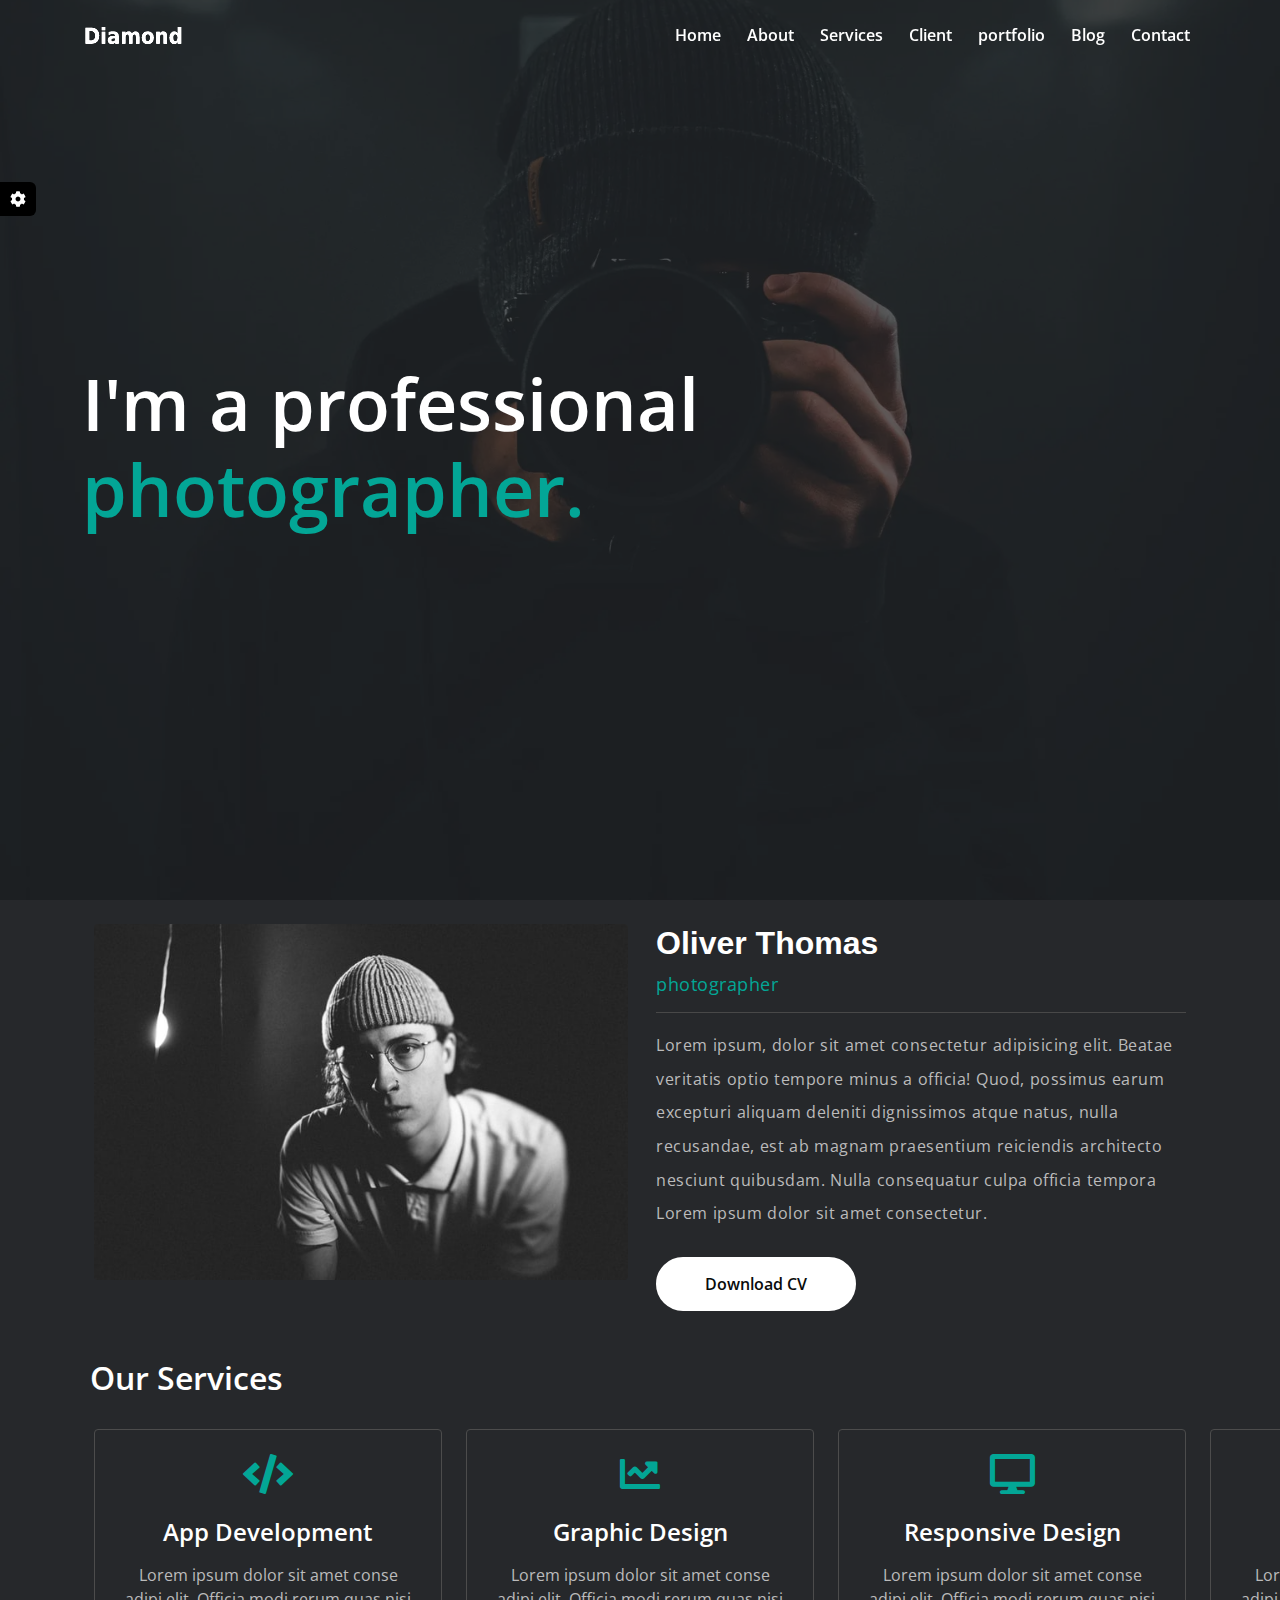
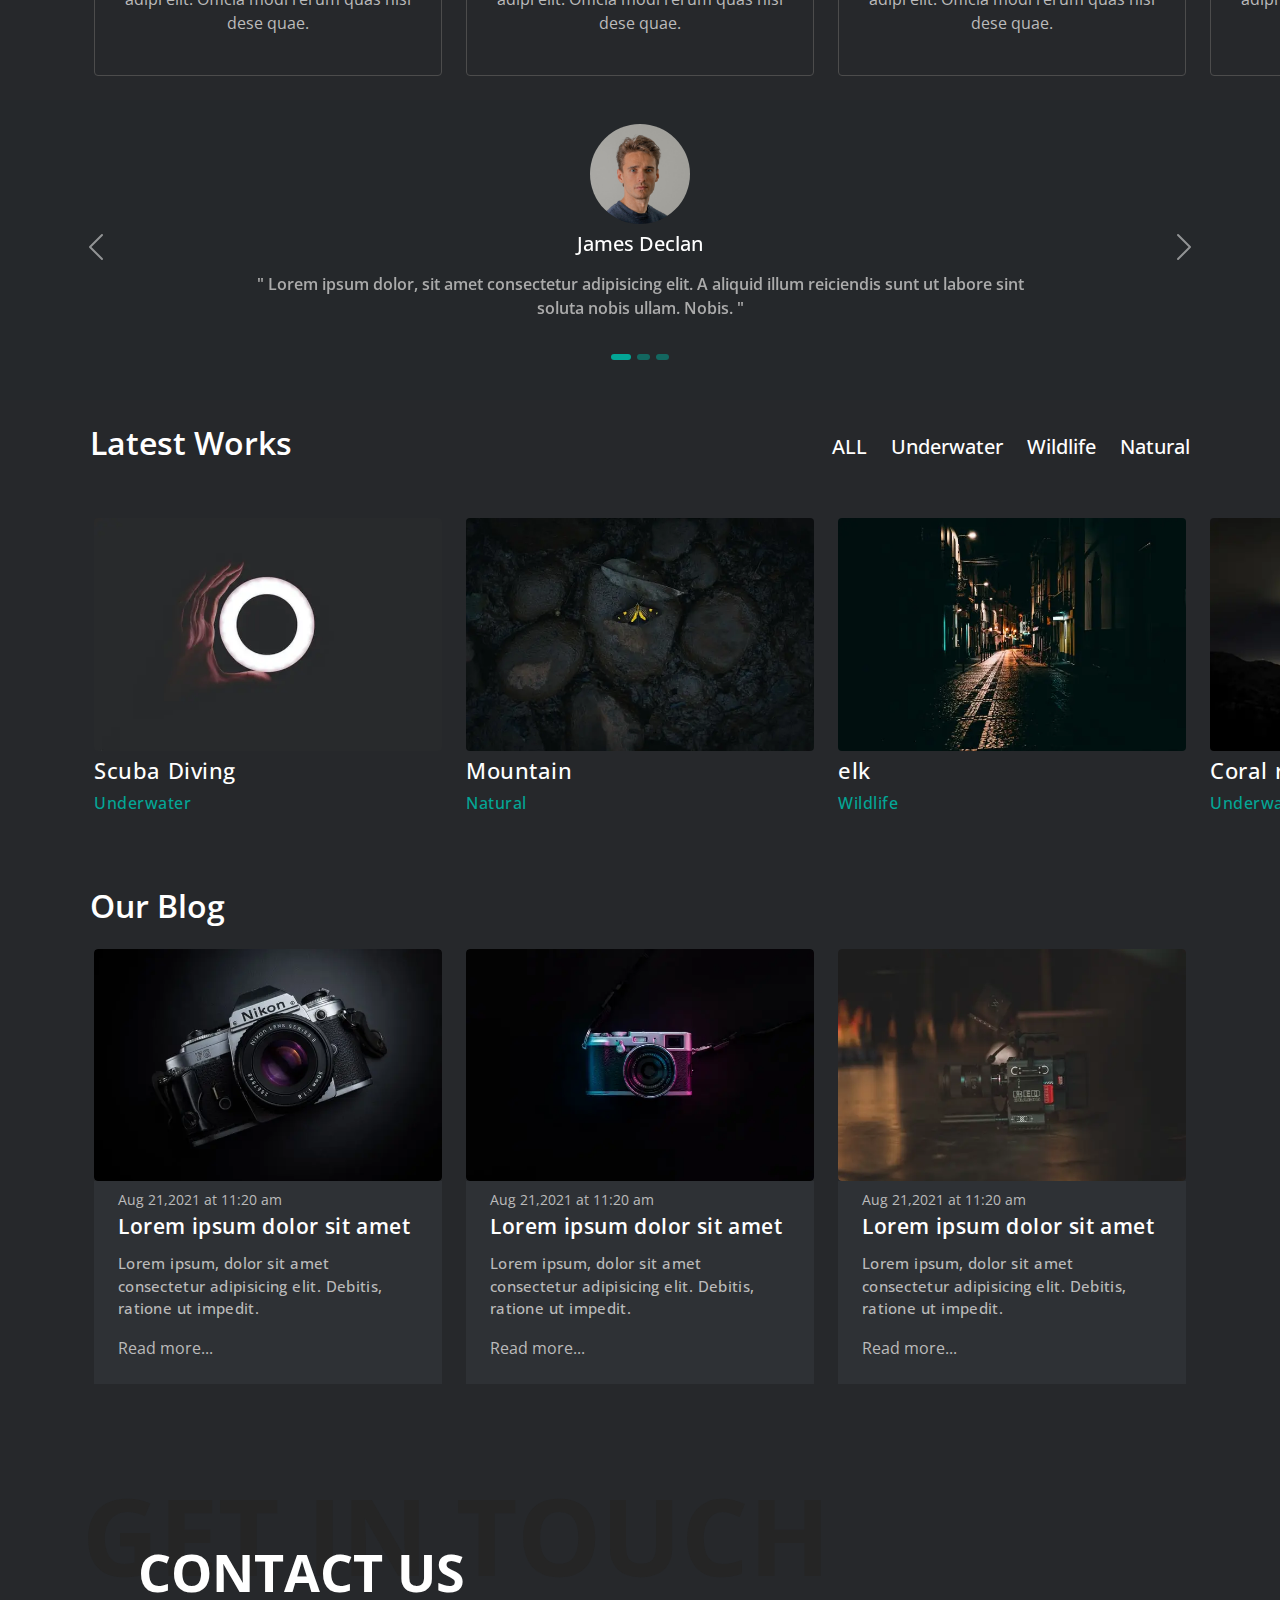
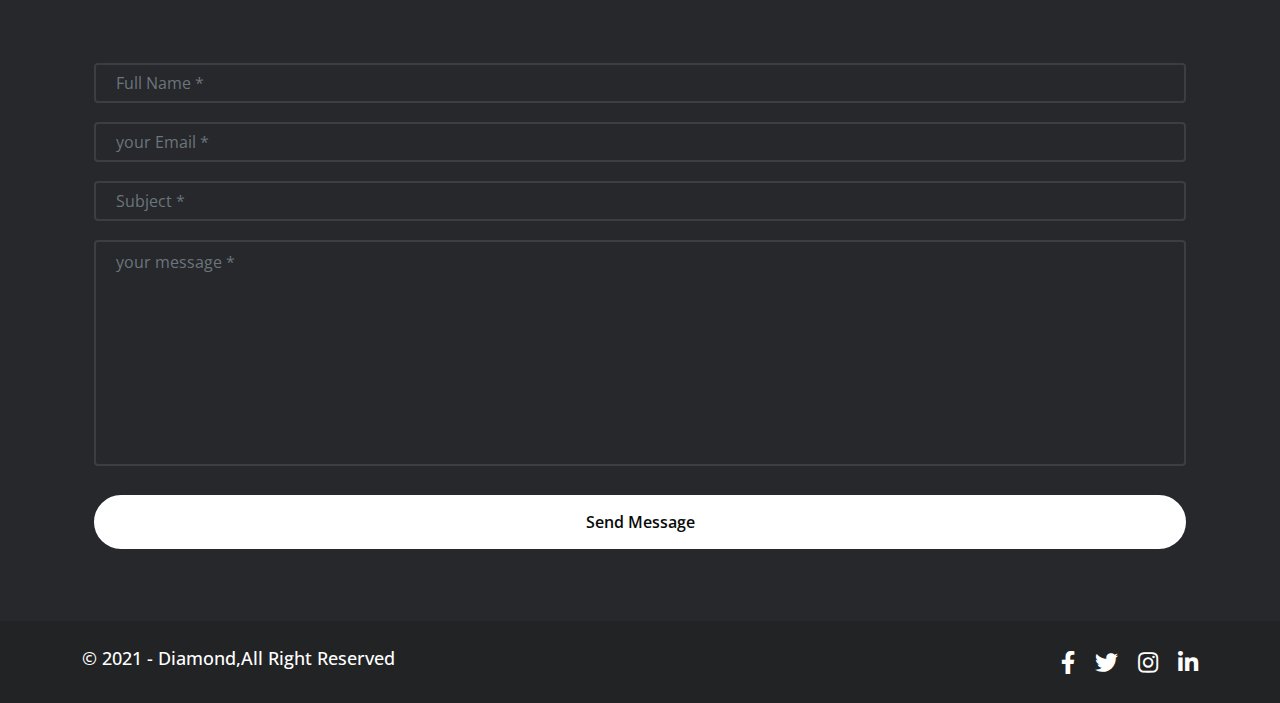
<file: index.html>
<!DOCTYPE html>
<html lang="en">
  <head>
    <meta charset="UTF-8" />
    <meta http-equiv="X-UA-Compatible" content="IE=edge" />
    <meta name="viewport" content="width=device-width, initial-scale=1.0" />
    <link rel="stylesheet" href="css/bootstrap.min.css"">
    <link rel="stylesheet" href="css/style.css" />
    <link rel="stylesheet" href="css/all.min.css" />
    <link rel="shortcut icon" href="image/shortcut icon.webp" />
    <link rel="preconnect" href="https://fonts.googleapis.com" />
    <link rel="preconnect" href="https://fonts.gstatic.com" crossorigin />
    <link
      href="https://fonts.googleapis.com/css2?family=Open+Sans:wght@300;400;600;800&display=swap"
      rel="stylesheet"
    />
    <title>Diamond</title>
    <script src="js/html5shiv.min.js"></script>
    <script src="js/respond.js"></script>
  </head>
  <body style="--secondary: #03a696">
    <nav class="navbar navbar-expand-lg main-header">
      <div class="container">
        <a class="navbar-brand" href="index.html">
          <img src="image/logo.webp" alt="" />
        </a>
        <button
          class="navbar-toggler"
          type="button"
          data-bs-toggle="collapse"
          data-bs-target="#navbar"
          aria-controls="navbarSupportedContent"
          aria-expanded="false"
          aria-label="Toggle navigation"
        >
          <div class="toggle-bars">
            <span></span>
            <span></span>
            <span></span>
          </div>
        </button>
        <div class="collapse navbar-collapse" id="navbar">
          <ul class="navbar-nav ms-auto mb-2 mb-lg-0">
            <li class="nav-item">
              <a data-link="Home" class="nav-link Home">Home</a>
            </li>
            <li class="nav-item">
              <a data-link="About" class="nav-link About">About</a>
            </li>
            <li class="nav-item">
              <a data-link="services" class="nav-link services">Services</a>
            </li>
            <li class="nav-item">
              <a data-link="client" class="nav-link client">Client</a>
            </li>
            <li class="nav-item">
              <a data-link="portfolio" class="nav-link portfolio">portfolio</a>
            </li>
            <li class="nav-item">
              <a data-link="Blog" class="nav-link Blog">Blog</a>
            </li>
            <li class="nav-item">
              <a data-link="Cont" class="nav-link Cont">Contact</a>
            </li>
          </ul>
        </div>
      </div>
    </nav>
    <div class="properties">
      <button id="properties-btn">
        <i class="fas fa-cog rounded-anim"></i>
      </button>
      <ul class="color-setting list-unstyled">
        <h3 class="color-setting-heading">Select your color</h3>
        <li data-color="#03a696"></li>
        <li data-color="crimson"></li>
        <li data-color="blueviolet"></li>
        <li data-color="brown"></li>
        <li data-color="cadetblue"></li>
        <li data-color="darkorange"></li>
      </ul>
    </div>
    <section id="Home" class="landing vh-100">
      <!-- Landing section -->
      <div class="overlay"></div>
      <div class="container">
        <div class="landing-content top-50">
          <h1 class="landing-text">
            <!--the text in the landing section-->
            I'm a professional <span class="highlight">photographer.</span>
          </h1>
        </div>
      </div>
    </section>
    <section id="About" class="py-4">
      <!-- About section -->
      <div class="container">
        <div class="About-content row">
          <!-- About Container -->
          <div class="About-img-container col-12 col-lg-6">
            <!-- About image container -->
            <img
              class="About-img w-100 rounded"
              src="image/About.jpg"
              alt=""
            /><!--the image in the About section-->
          </div>
          <div class="About-text col-12 col-lg-6 ps-lg-3">
            <!-- the Details in the About Section -->
            <div class="About-heading pb-2">
              <h2 class="About-heading-name fw-bolder mb-1 fs-2">
                Oliver Thomas
              </h2>
              <!--the name of authar-->
              <span class="About-heading-skills highlight fw-normal"
                >photographer</span
              ><!--the skills of authar-->
            </div>
            <p class="About-details mt-3">
              Lorem ipsum, dolor sit amet consectetur adipisicing elit. Beatae
              veritatis optio tempore minus a officia! Quod, possimus earum
              excepturi aliquam deleniti dignissimos atque natus, nulla
              recusandae, est ab magnam praesentium reiciendis architecto
              nesciunt quibusdam. Nulla consequatur culpa officia tempora Lorem
              ipsum dolor sit amet consectetur.
            </p>
            <a class="btn-style-1" href="#"> Download CV</a>
          </div>
        </div>
      </div>
    </section>
    <section id="services" class="py-4">
      <div class="container">
        <h2 class="services-heading ps-2">Our Services</h2>
        <div class="row">
          <div class="col-lg-4 col-md-6">
            <div class="sevices-item rounded text-center p-4 mt-4">
              <i class="fas fa-code service-icon highlight mb-4"></i>
              <h4 class="sevices-item-title mb-3 fs-4">App Development</h4>
              <p class="sevices-item-desc fs-6">
                Lorem ipsum dolor sit amet conse adipi elit. Officia modi rerum
                quas nisi dese quae.
              </p>
            </div>
          </div>
          <div class="col-lg-4 col-md-6">
            <div class="sevices-item rounded text-center p-4 mt-4">
              <i class="fas fa-chart-line service-icon highlight mb-4"></i>
              <h4 class="sevices-item-title mb-3 fs-4">Graphic Design</h4>
              <p class="sevices-item-desc fs-6">
                Lorem ipsum dolor sit amet conse adipi elit. Officia modi rerum
                quas nisi dese quae.
              </p>
            </div>
          </div>
          <div class="col-lg-4 col-md-6">
            <div class="sevices-item rounded text-center p-4 mt-4">
              <i class="fas fa-desktop service-icon highlight mb-4"></i>
              <h4 class="sevices-item-title mb-3 fs-4">Responsive Design</h4>
              <p class="sevices-item-desc fs-6">
                Lorem ipsum dolor sit amet conse adipi elit. Officia modi rerum
                quas nisi dese quae.
              </p>
            </div>
          </div>
          <div class="col-lg-4 col-md-6">
            <div class="sevices-item rounded text-center p-4 mt-4">
              <i class="fas fa-edit service-icon highlight mb-4"></i>
              <h4 class="sevices-item-title mb-3 fs-4">Easy to customize</h4>
              <p class="sevices-item-desc fs-6">
                Lorem ipsum dolor sit amet conse adipi elit. Officia modi rerum
                quas nisi dese quae.
              </p>
            </div>
          </div>
          <div class="col-lg-4 col-md-6">
            <div class="sevices-item rounded text-center p-4 mt-4">
              <i class="fas fa-wifi service-icon highlight mb-4"></i>
              <h4 class="sevices-item-title mb-3 fs-4">CEO Marketing</h4>
              <p class="sevices-item-desc fs-6">
                Lorem ipsum dolor sit amet conse adipi elit. Officia modi rerum
                quas nisi dese quae.
              </p>
            </div>
          </div>
          <div class="col-lg-4 col-md-6">
            <div class="sevices-item rounded text-center p-4 mt-4">
              <i class="fas fa-images service-icon highlight mb-4"></i>
              <h4 class="sevices-item-title mb-3 fs-4">Photography</h4>
              <p class="sevices-item-desc fs-6">
                Lorem ipsum dolor sit amet conse adipi elit. Officia modi rerum
                quas nisi dese quae.
              </p>
            </div>
          </div>
        </div>
      </div>
    </section>
    <section id="client" class="py-4 w-100">
      <div class="overlay"></div>
      <div class="container">
        <div id="client-slider" class="carousel slide" data-bs-ride="carousel">
          <div class="carousel-indicators">
            <button
              type="button"
              data-bs-target="#client-slider"
              data-bs-slide-to="0"
              class="active"
              aria-current="true"
              aria-label="Slide 1"
            ></button>
            <button
              type="button"
              data-bs-target="#client-slider"
              data-bs-slide-to="1"
              aria-label="Slide 2"
            ></button>
            <button
              type="button"
              data-bs-target="#client-slider"
              data-bs-slide-to="2"
              aria-label="Slide 3"
            ></button>
          </div>
          <div class="carousel-inner">
            <div class="carousel-item active">
              <div class="carousel-caption d-block mx-auto">
                <img src="image/client1.jpg" alt="James Declan" class="mb-2" />
                <h5 class="mb-3">James Declan</h5>
                <p>
                  " Lorem ipsum dolor, sit amet consectetur adipisicing elit. A
                  aliquid illum reiciendis sunt ut labore sint soluta nobis
                  ullam. Nobis. "
                </p>
              </div>
            </div>
            <div class="carousel-item">
              <div class="carousel-caption d-block mx-auto">
                <img src="image/client2.jpg" alt="Ayden Luca" class="mb-2" />
                <h5 class="mb-3">Ayden Luca</h5>
                <p>
                  " Lorem ipsum dolor, sit amet consectetur adipisicing elit. A
                  aliquid illum reiciendis sunt ut labore sint soluta nobis
                  ullam. Nobis. "
                </p>
              </div>
            </div>
            <div class="carousel-item">
              <div class="carousel-caption d-block mx-auto">
                <img src="image/client3.jpg" alt="Kevin Tyler" class="mb-2" />
                <h5 class="mb-3">Kevin Tyler</h5>
                <p>
                  " Lorem ipsum dolor, sit amet consectetur adipisicing elit. A
                  aliquid illum reiciendis sunt ut labore sint soluta nobis
                  ullam. Nobis. "
                </p>
              </div>
            </div>
          </div>
        </div>
      </div>
      <button
        class="carousel-control-prev d-none d-md-block"
        type="button"
        data-bs-target="#client-slider"
        data-bs-slide="prev"
      >
        <span class="carousel-control-prev-icon" aria-hidden="true"></span>
        <span class="visually-hidden">Previous</span>
      </button>
      <button
        class="carousel-control-next d-none d-md-block"
        type="button"
        data-bs-target="#client-slider"
        data-bs-slide="next"
      >
        <span class="carousel-control-next-icon" aria-hidden="true"></span>
        <span class="visually-hidden">Next</span>
      </button>
    </section>
    <section id="portfolio" class="Portfolio py-4">
      <!-- Portfolio Section -->
      <div class="container">
        <div class="filter d-flex justify-content-between align-items-center">
          <h2 class="portfolio-heading ps-2 fs-2">Latest Works</h2>
          <!-- Portfolio Heading -->
          <ul class="filter-container d-flex flex-wrap">
            <!-- Portfolio menu -->
            <li
              class="shuffle shiffle-active ms-2 fs-5 rounded-3 p-2"
              data-filter="all"
            >
              ALL
            </li>
            <li
              class="shuffle ms-2 fs-5 rounded-3 p-2"
              data-filter=".Underwater"
            >
              Underwater
            </li>
            <li class="shuffle ms-2 fs-5 rounded-3 p-2" data-filter=".Wildlife">
              Wildlife
            </li>
            <li class="shuffle ms-2 fs-5 rounded-3 p-2" data-filter=".Natural">
              Natural
            </li>
          </ul>
        </div>
        <div class="portfolio-items row pt-5">
          <!-- Portfolio items -->
          <div
            class="portfolio-item col-12 col-md-6 col-lg-4 mix Underwater"
            data-order="1"
          >
            <a
              href="Portfolio-single.html"
              class="Portfolio-img-container w-100 rounded d-inline-block"
            >
              <img
                src="image/portfolio1.webp"
                alt=""
                class="Portfolio-img w-100"
              />
              <!-- Portfolio item image -->
            </a>
            <h4 class="Portfolio-item-title">
              <a href="Portfolio-single.html">Scuba Diving</a>
            </h4>
            <!-- Portfolio item heading -->
            <a href="Portfolio-single.html" class="Categorie d-inline-block"
              ><span class="Categorie-name d-block">Underwater</span
              ><!-- Portfolio item Categori --><span
                class="View-project d-block"
                >View Project <i class="fas fa-arrow-right"></i
              ></span>
            </a>
          </div>
          <div
            class="portfolio-item col-12 col-md-6 col-lg-4 mix Natural"
            data-order="2"
          >
            <a
              href="Portfolio-single.html"
              class="Portfolio-img-container w-100 rounded d-inline-block"
            >
              <img
                src="image/portfolio2.webp"
                alt=""
                class="Portfolio-img w-100"
              />
            </a>
            <h4 class="Portfolio-item-title">
              <a href="Portfolio-single.html">Mountain</a>
            </h4>
            <a href="Portfolio-single.html" class="Categorie d-inline-block"
              ><span class="Categorie-name d-block">Natural</span
              ><span class="View-project d-block"
                >View Project <i class="fas fa-arrow-right"></i
              ></span>
            </a>
          </div>
          <div
            class="portfolio-item col-12 col-md-6 col-lg-4 mix Wildlife"
            data-order="3"
          >
            <a
              href="Portfolio-single.html"
              class="Portfolio-img-container w-100 rounded d-inline-block"
            >
              <img
                src="image/portfolio3.webp"
                alt=""
                class="Portfolio-img w-100"
              />
            </a>
            <h4 class="Portfolio-item-title">
              <a href="Portfolio-single.html">elk</a>
            </h4>
            <a href="Portfolio-single.html" class="Categorie d-inline-block"
              ><span class="Categorie-name d-block">Wildlife</span
              ><span class="View-project d-block"
                >View Project <i class="fas fa-arrow-right"></i
              ></span>
            </a>
          </div>
          <div
            class="portfolio-item col-12 col-md-6 col-lg-4 mix Underwater"
            data-order="4"
          >
            <a
              href="Portfolio-single.html"
              class="Portfolio-img-container w-100 rounded d-inline-block"
            >
              <img
                src="image/portfolio4.webp"
                alt=""
                class="Portfolio-img w-100"
              />
            </a>
            <h4 class="Portfolio-item-title">
              <a href="Portfolio-single.html">Coral reefs</a>
            </h4>
            <a href="Portfolio-single.html" class="Categorie d-inline-block"
              ><span class="Categorie-name d-block">Underwater</span
              ><span class="View-project d-block"
                >View Project <i class="fas fa-arrow-right"></i
              ></span>
            </a>
          </div>
          <div
            class="portfolio-item col-12 col-md-6 col-lg-4 mix Natural"
            data-order="5"
          >
            <a
              href="Portfolio-single.html"
              class="Portfolio-img-container w-100 rounded d-inline-block"
            >
              <img
                src="image/portfolio5.webp"
                alt=""
                class="Portfolio-img w-100"
              />
            </a>
            <h4 class="Portfolio-item-title">
              <a href="Portfolio-single.html">Sea</a>
            </h4>
            <a href="Portfolio-single.html" class="Categorie d-inline-block"
              ><span class="Categorie-name d-block">Natural</span
              ><span class="View-project d-block"
                >View Project <i class="fas fa-arrow-right"></i
              ></span>
            </a>
          </div>
          <div
            class="portfolio-item col-12 col-md-6 col-lg-4 mix Wildlife"
            data-order="6"
          >
            <a
              href="Portfolio-single.html"
              class="Portfolio-img-container w-100 rounded d-inline-block"
            >
              <img
                src="image/portfolio6.webp"
                alt=""
                class="Portfolio-img w-100"
              />
            </a>
            <h4 class="Portfolio-item-title">
              <a href="Portfolio-single.html">cub</a>
            </h4>
            <a href="Portfolio-single.html" class="Categorie d-inline-block"
              ><span class="Categorie-name d-block">Wildlife</span
              ><span class="View-project d-block"
                >View Project <i class="fas fa-arrow-right"></i
              ></span>
            </a>
          </div>
        </div>
      </div>
    </section>
    <section id="Blog" class="Blog-section py-4">
      <!-- Blog Section -->
      <div class="container">
        <h2 class="Blog-heading mt-0 mb-4 ps-2 fs-2">Our Blog</h2>
        <!-- Blog Heading -->
        <div class="Blog-items row">
          <!-- Blog items -->
          <div class="col-12 col-md-6 col-lg-4">
            <div class="Blog-item mb-5">
              <!-- Blog item -->
              <a
                href="Blog-Single.html"
                class="Blog-img-container rounded d-block overflow-hidden"
              >
                <img
                  src="image/Blog 1.webp"
                  alt=""
                  class="Blog-img rounded w-100"
                />
                <!-- Blog item image -->
              </a>
              <div class="Blog-item-bottom p-4 pt-2">
                <div class="blog-meta-data mt-0">
                  <time datetime="2021-08-21">Aug 21,2021</time> at
                  <time>11:20 am</time>
                </div>
                <h3 class="blog-title">
                  <!-- Blog item title -->
                  <a href="Blog-Single.html">Lorem ipsum dolor sit amet </a>
                </h3>
                <p class="blog-expert">
                  Lorem ipsum, dolor sit amet consectetur adipisicing elit.
                  Debitis, ratione ut impedit.
                </p>
                <a href="Blog-Single.html" class="read-more">Read more...</a>
              </div>
            </div>
          </div>
          <div class="col-12 col-md-6 col-lg-4">
            <div class="Blog-item mb-5">
              <!-- Blog item -->
              <a
                href="Blog-Single.html"
                class="Blog-img-container rounded d-block overflow-hidden"
              >
                <img
                  src="image/Blog 2.webp"
                  alt=""
                  class="Blog-img rounded w-100"
                />
                <!-- Blog item image -->
              </a>
              <div class="Blog-item-bottom p-4 pt-2">
                <div class="blog-meta-data mt-0">
                  <time datetime="2021-08-21">Aug 21,2021</time> at
                  <time>11:20 am</time>
                </div>
                <h3 class="blog-title">
                  <!-- Blog item title -->
                  <a href="Blog-Single.html">Lorem ipsum dolor sit amet </a>
                </h3>
                <p class="blog-expert">
                  Lorem ipsum, dolor sit amet consectetur adipisicing elit.
                  Debitis, ratione ut impedit.
                </p>
                <a href="Blog-Single.html" class="read-more">Read more...</a>
              </div>
            </div>
          </div>
          <div class="col-12 col-md-6 col-lg-4">
            <div class="Blog-item mb-5">
              <!-- Blog item -->
              <a
                href="Blog-Single.html"
                class="Blog-img-container rounded d-block overflow-hidden"
              >
                <img
                  src="image/Blog 3.webp"
                  alt=""
                  class="Blog-img rounded w-100"
                />
                <!-- Blog item image -->
              </a>
              <div class="Blog-item-bottom p-4 pt-2">
                <div class="blog-meta-data mt-0">
                  <time datetime="2021-08-21">Aug 21,2021</time> at
                  <time>11:20 am</time>
                </div>
                <h3 class="blog-title">
                  <!-- Blog item title -->
                  <a href="Blog-Single.html">Lorem ipsum dolor sit amet </a>
                </h3>
                <p class="blog-expert">
                  Lorem ipsum, dolor sit amet consectetur adipisicing elit.
                  Debitis, ratione ut impedit.
                </p>
                <a href="Blog-Single.html" class="read-more">Read more...</a>
              </div>
            </div>
          </div>
        </div>
      </div>
    </section>
    <section id="Cont" class="Contact pb-5">
      <!-- Contact Section -->
      <div class="container">
        <div class="Contact-heading">
          <!-- Contact heading -->
          GET IN TOUCH
          <span class="cu">CONTACT US</span>
        </div>
        <div class="Contact-container row mt-5">
          <!-- Contact Container -->
          <div class="Contact-form col-12 mb-4">
            <!-- Contact form -->
            <form action="#" id="form">
              <input
                class="form-control"
                type="text"
                name="name"
                placeholder="Full Name *"
                required
              />
              <input
                class="form-control"
                type="email"
                name="email"
                placeholder="your Email *"
                required
              />
              <input
                class="form-control"
                type="text"
                name="Subject"
                placeholder="Subject *"
                required
              />
              <textarea
                class="form-control pt-2"
                name="textarea"
                id=""
                cols="30"
                rows="10"
                placeholder="your message *"
                required
              ></textarea>
              <button type="submit" class="btn-style-1 w-100">
                Send Message
              </button>
            </form>
          </div>
        </div>
      </div>
    </section>
    <footer class="py-4">
      <div class="container">
        <div class="footer-Content d-flex flex-column text-center">
          <!-- Footer Container -->
          <span class="copyRight">
            &copy; 2021 - Diamond,All Right Reserved</span
          >
          <div class="social">
            <!-- Social Container -->
            <a class="social-icon d-inline-block ms-3" href="#">
              <i class="fab fa-facebook-f"></i>
              <!-- Facebook icon -->
            </a>
            <a href="#" class="social-icon d-inline-block ms-3">
              <i class="fab fa-twitter"></i>
              <!-- twitter icon -->
            </a>
            <a href="#" class="social-icon d-inline-block ms-3">
              <i class="fab fa-instagram"></i>
              <!-- instagram icon -->
            </a>
            <a href="#" class="social-icon d-inline-block ms-3">
              <i class="fab fa-linkedin-in"></i>
              <!-- linkedin icon -->
            </a>
          </div>
        </div>
      </div>
    </footer>
    <span class="up rounded"><i class="fas fa-angle-up"></i></span>
    <!-- btn to up -->
    <script src="js/bootstrap.min.js"></script>
    <script src="js/mixitup.min.js"></script>
    <script>
      // shuffle
      var mixer = mixitup(".portfolio-items");
      let shuffle = document.querySelectorAll(".filter-container li");

      let shf = shuffle.forEach(function (el) {
        el.onclick = function () {
          shuffle.forEach(function (el) {
            el.classList.remove("shiffle-active");
          });
          el.classList.add("shiffle-active");
        };
      });
    </script>
    <script src="js/main.js"></script>
  </body>
</html>
</file>
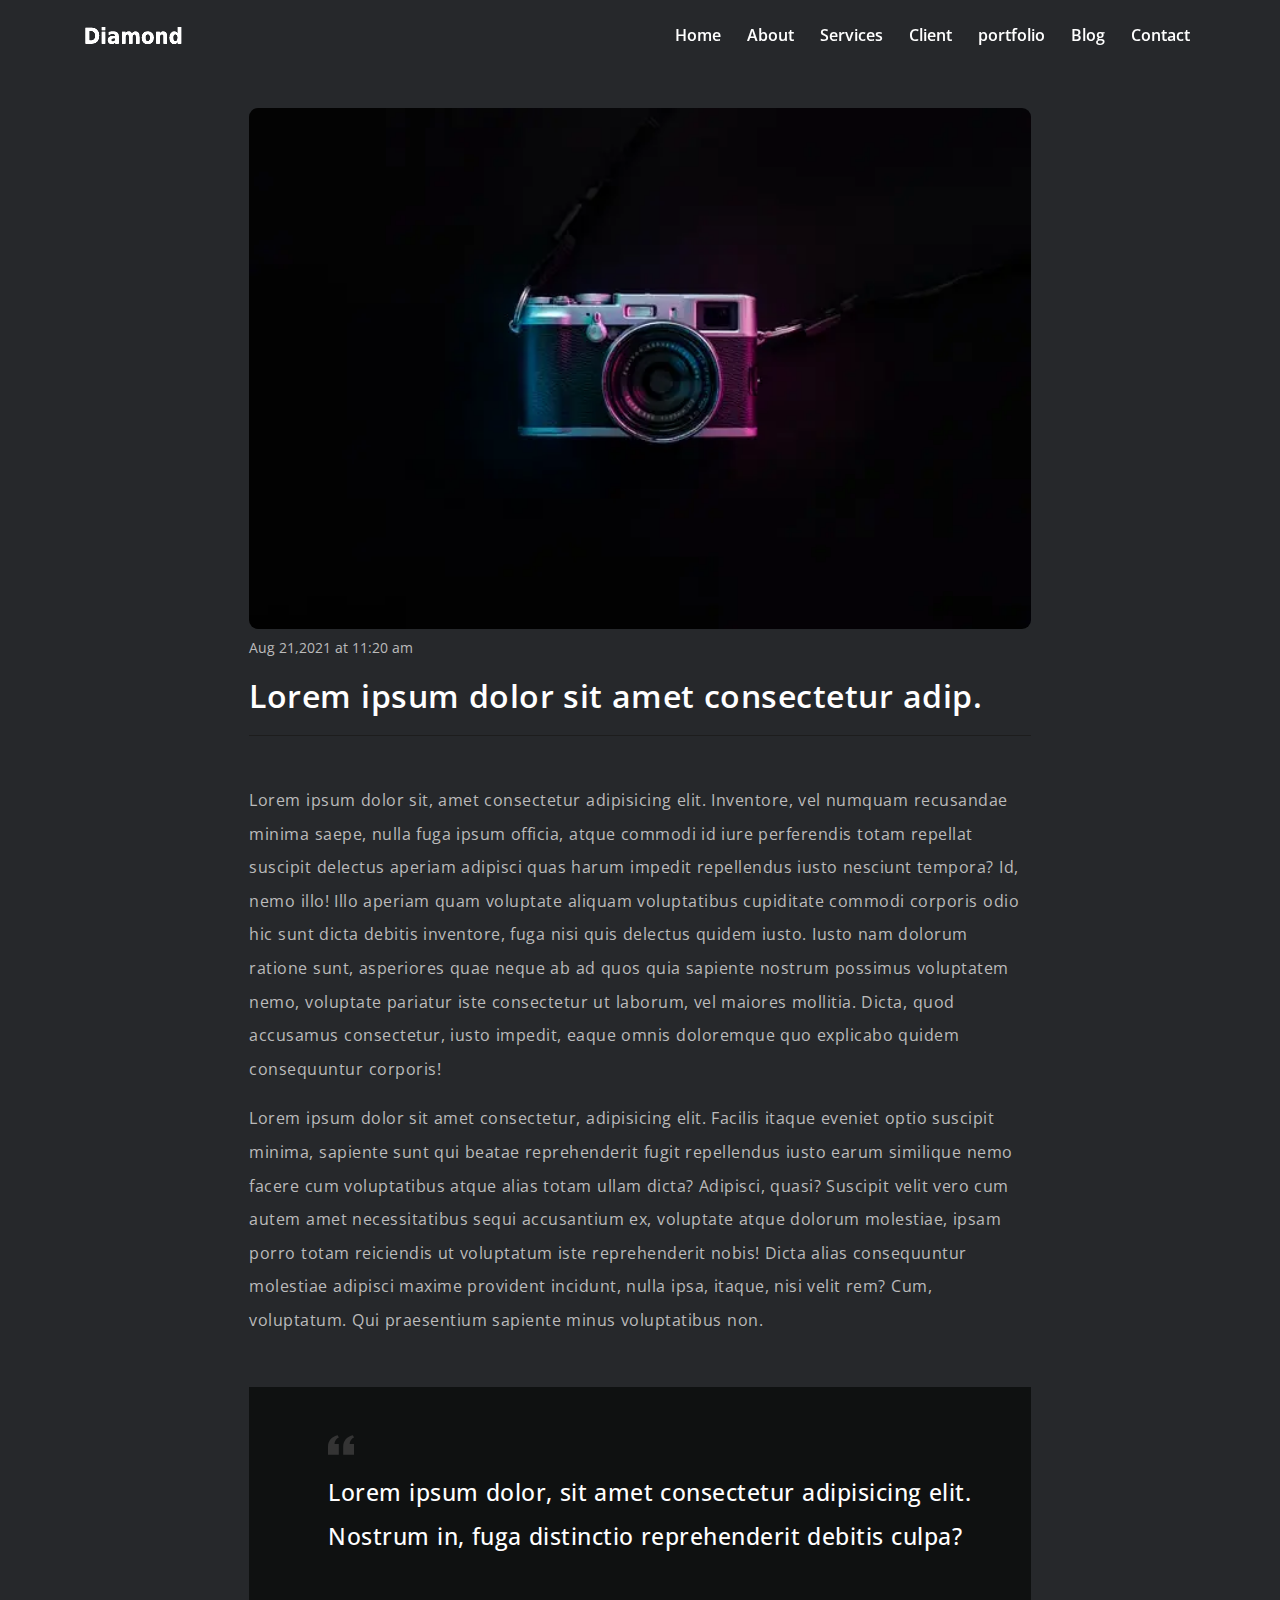
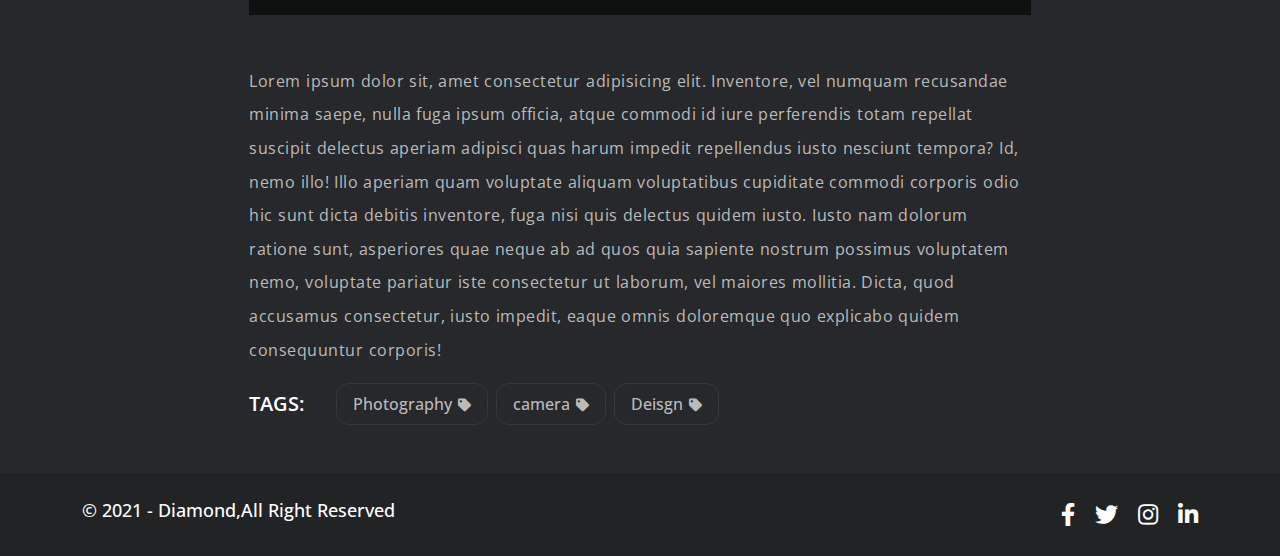
<file: Blog-Single.html>
<!DOCTYPE html>
<html lang="en">
<head>
    <meta charset="UTF-8">
    <meta http-equiv="X-UA-Compatible" content="IE=edge">
    <meta name="viewport" content="width=device-width, initial-scale=1.0">
    <link rel="stylesheet" href="css/bootstrap.min.css">
    <link rel="stylesheet" href="css/Blog-Single.css">
    <link rel="stylesheet" href="css/all.min.css">
    <link rel="shortcut icon" href="image/shortcut icon.webp">
    <link rel="preconnect" href="https://fonts.googleapis.com">
    <link rel="preconnect" href="https://fonts.gstatic.com" crossorigin>
    <link href="https://fonts.googleapis.com/css2?family=Open+Sans:wght@300;400;600;800&display=swap" rel="stylesheet">
    <title>Blog-Single</title>
    <script src="js/html5shiv.min.js"></script>
    <script src="js/respond.js"></script>

</head>
<body>
    <nav class="navbar navbar-expand-lg main-header">
        <div class="container">
            <a class="navbar-brand" href="index.html">
                <img src="image/logo.webp" alt="">
            </a>
            <button class="navbar-toggler" type="button" data-bs-toggle="collapse" data-bs-target="#navbar" aria-controls="navbarSupportedContent" aria-expanded="false" aria-label="Toggle navigation">
                <div class="toggle-bars">
                    <span></span>
                    <span></span>
                    <span></span>
                </div>
           </button>
            <div class="collapse navbar-collapse" id="navbar">
                <ul class="navbar-nav ms-auto mb-2 mb-lg-0">
                    <li class="nav-item">
                        <a href="index.html" class="nav-link" >Home</a>
                    </li>
                    <li class="nav-item">
                        <a href="index.html" class="nav-link">About</a>
                    </li>
                    <li class="nav-item">
                        <a href="index.html" class="nav-link ">Services</a>
                    </li>
                    <li class="nav-item">
                        <a href="index.html" class="nav-link ">Client</a>
                    </li>
                    <li class="nav-item">
                        <a href="index.html" class="nav-link">portfolio</a>
                    </li>
                    <li class="nav-item">
                        <a href="index.html" class="nav-link">Blog</a>
                    </li>
                    <li class="nav-item">
                        <a href="index.html" class="nav-link">Contact</a>
                    </li>
                  
                </ul>
 
            </div>
        </div>
    </nav>
    <section class="Blog-page py-5"><!-- Blog Section -->
        <div class="container">
            <div class="Blog-page-container mx-auto">
                <div class="Blog-page-img-container w-100"> <!-- Blog img container -->
                    <img src="image/Blog 2.webp" alt="" class="Blog-page-img w-100"> <!-- Blog img -->
                </div>
                <div class="blog-meta-data mt-2">
                    <time datetime="2021-08-21">Aug 21,2021</time> at <time>11:20 am</time>
                </div>
                <h1 class="Blog-page-heading mt-3 mb-4 pb-3 fs-2">Lorem ipsum dolor sit amet consectetur adip.</h1> <!-- Blog heading -->
                <div class="Blog-page-text mt-5 fs-6"> <!-- Blog Text -->
                    <p>Lorem ipsum dolor sit, amet consectetur adipisicing elit. Inventore, vel numquam recusandae minima saepe, nulla fuga ipsum officia, atque commodi id iure perferendis totam repellat suscipit delectus aperiam adipisci quas harum impedit repellendus iusto nesciunt tempora? Id, nemo illo! Illo aperiam quam voluptate aliquam voluptatibus cupiditate commodi corporis odio hic sunt dicta debitis inventore, fuga nisi quis delectus quidem iusto. Iusto nam dolorum ratione sunt, asperiores quae neque ab ad quos quia sapiente nostrum possimus voluptatem nemo, voluptate pariatur iste consectetur ut laborum, vel maiores mollitia. Dicta, quod accusamus consectetur, iusto impedit, eaque omnis doloremque quo explicabo quidem consequuntur corporis!</p>
                    <p>Lorem ipsum dolor sit amet consectetur, adipisicing elit. Facilis itaque eveniet optio suscipit minima, sapiente sunt qui beatae reprehenderit fugit repellendus iusto earum similique nemo facere cum voluptatibus atque alias totam ullam dicta? Adipisci, quasi? Suscipit velit vero cum autem amet necessitatibus sequi accusantium ex, voluptate atque dolorum molestiae, ipsam porro totam reiciendis ut voluptatum iste reprehenderit nobis! Dicta alias consequuntur molestiae adipisci maxime provident incidunt, nulla ipsa, itaque, nisi velit rem? Cum, voluptatum. Qui praesentium sapiente minus voluptatibus non.</p>
                    <blockquote><p>Lorem ipsum dolor, sit amet consectetur adipisicing elit. Nostrum in, fuga distinctio reprehenderit debitis culpa?</p></blockquote><!-- Blog quoto -->
                    <p>Lorem ipsum dolor sit, amet consectetur adipisicing elit. Inventore, vel numquam recusandae minima saepe, nulla fuga ipsum officia, atque commodi id iure perferendis totam repellat suscipit delectus aperiam adipisci quas harum impedit repellendus iusto nesciunt tempora? Id, nemo illo! Illo aperiam quam voluptate aliquam voluptatibus cupiditate commodi corporis odio hic sunt dicta debitis inventore, fuga nisi quis delectus quidem iusto. Iusto nam dolorum ratione sunt, asperiores quae neque ab ad quos quia sapiente nostrum possimus voluptatem nemo, voluptate pariatur iste consectetur ut laborum, vel maiores mollitia. Dicta, quod accusamus consectetur, iusto impedit, eaque omnis doloremque quo explicabo quidem consequuntur corporis!</p>
                </div>
                <div class="tags d-flex align-items-center">
                    <span class="tags-heading fs-5">TAGS: </span> 
                    <ul class="tags-list d-flex flex-wrap">
                        <li class="tag-item py-2 px-3 me-2">Photography <i class="fas fa-tag tag-icon"></i></li>
                        <li class="tag-item py-2 px-3 me-2">camera <i class="fas fa-tag tag-icon"></i></li>
                        <li class="tag-item py-2 px-3 me-2">Deisgn <i class="fas fa-tag tag-icon"></i></li>
                    </ul>
                </div>

               
            </div>

            
        </div>
    </section>
   
    <footer class="py-4" >
        <div class="container">
            <div class="footer-Content d-flex flex-column text-center"> <!-- Footer Container -->
                <span class="copyRight">  &copy; 2021 - Diamond,All Right Reserved</span>
                <div class="social"> <!-- Social Container -->
                    <a class="social-icon d-inline-block ms-3" href="#">
                        <i class="fab fa-facebook-f"></i> <!-- Facebook icon -->
                    </a>
                    <a href="#" class="social-icon d-inline-block ms-3">
                        <i class="fab fa-twitter"></i> <!-- twitter icon -->
                    </a>
                    <a href="#" class="social-icon d-inline-block ms-3">
                        <i class="fab fa-instagram"></i> <!-- instagram icon -->
                    </a>
                    <a href="#" class="social-icon d-inline-block ms-3">
                        <i class="fab fa-linkedin-in"></i> <!-- linkedin icon -->
                    </a>

                </div>
            </div>
        </div>
    </footer>
    <span class="up rounded"><i class="fas fa-angle-up" ></i></span> <!-- btn to up -->
    <script src="js/bootstrap.min.js"></script>
    <script src="js/main.js"></script>
</body>
</html>
</file>
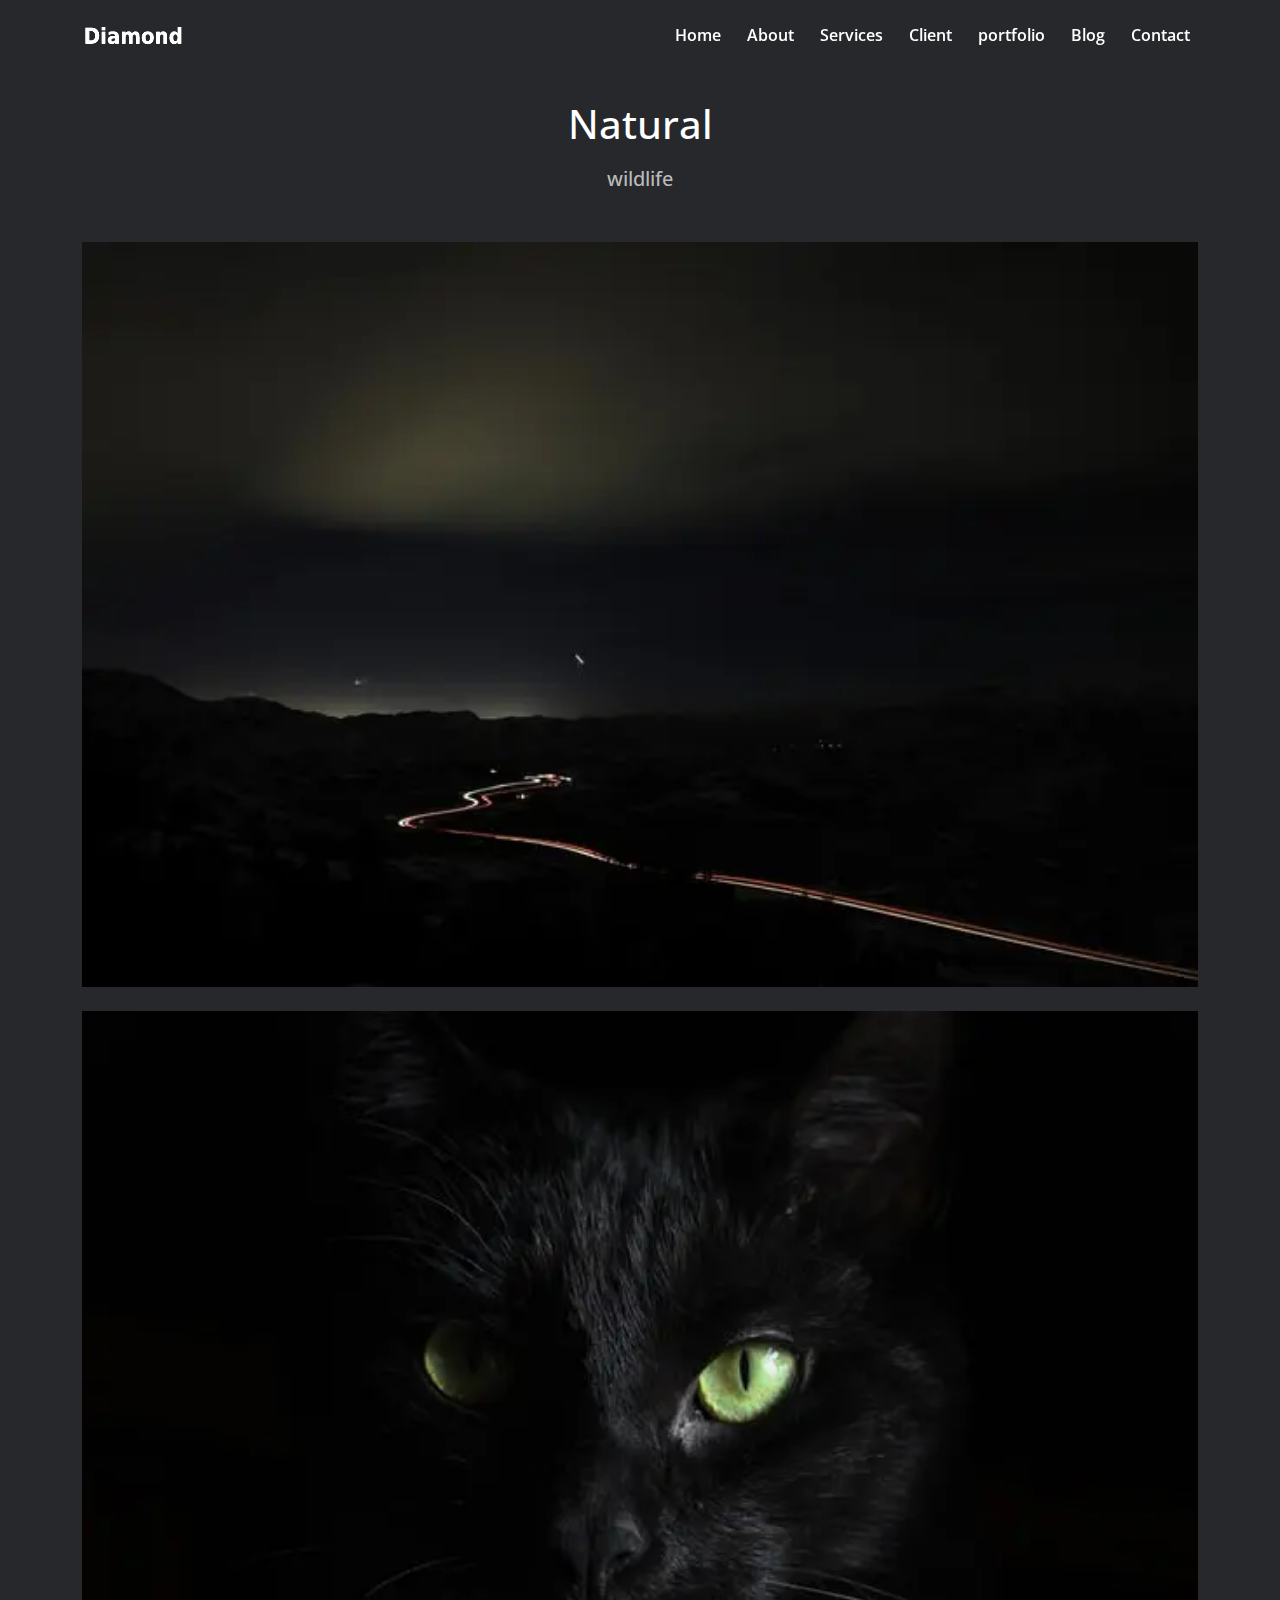
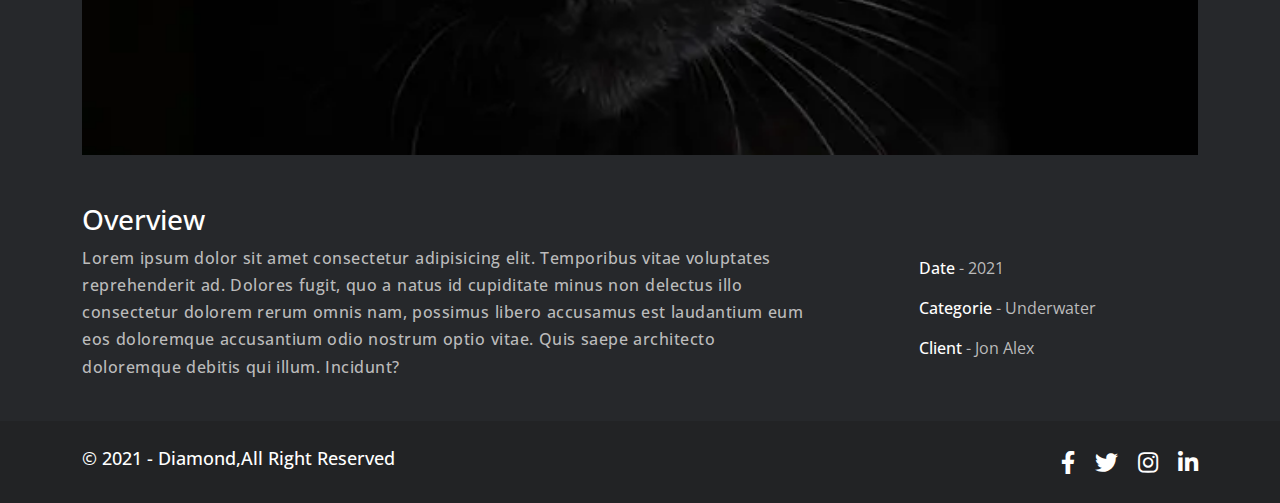
<file: Portfolio-single.html>
<!DOCTYPE html>
<html lang="en">
<head>
    <meta charset="UTF-8">
    <meta http-equiv="X-UA-Compatible" content="IE=edge">
    <meta name="viewport" content="width=device-width, initial-scale=1.0">
    <link rel="stylesheet" href="css/bootstrap.min.css">
    <link rel="stylesheet" href="css/Portfolio-single.css">
    <link rel="stylesheet" href="css/all.min.css">
    <link rel="shortcut icon" href="image/shortcut icon.webp">
    <link rel="preconnect" href="https://fonts.googleapis.com">
    <link rel="preconnect" href="https://fonts.gstatic.com" crossorigin>
    <link href="https://fonts.googleapis.com/css2?family=Open+Sans:wght@300;400;600;800&display=swap" rel="stylesheet">
    <title>Portfolio-single</title>
    <script src="js/html5shiv.min.js"></script>
    <script src="js/respond.js"></script>


</head>
<body>
    <nav class="navbar navbar-expand-lg main-header">
        <div class="container">
            <a class="navbar-brand" href="index.html">
                <img src="image/logo.webp" alt="">
            </a>
            <button class="navbar-toggler" type="button" data-bs-toggle="collapse" data-bs-target="#navbar" aria-controls="navbarSupportedContent" aria-expanded="false" aria-label="Toggle navigation">
                <div class="toggle-bars">
                    <span></span>
                    <span></span>
                    <span></span>
                </div>
           </button>
            <div class="collapse navbar-collapse" id="navbar">
                <ul class="navbar-nav ms-auto mb-2 mb-lg-0">
                    <li class="nav-item">
                        <a href="index.html" class="nav-link" >Home</a>
                    </li>
                    <li class="nav-item">
                        <a href="index.html" class="nav-link">About</a>
                    </li>
                    <li class="nav-item">
                        <a href="index.html" class="nav-link ">Services</a>
                    </li>
                    <li class="nav-item">
                        <a href="index.html" class="nav-link ">Client</a>
                    </li>
                    <li class="nav-item">
                        <a href="index.html" class="nav-link">portfolio</a>
                    </li>
                    <li class="nav-item">
                        <a href="index.html" class="nav-link">Blog</a>
                    </li>
                    <li class="nav-item">
                        <a href="index.html" class="nav-link">Contact</a>
                    </li>
                  
                </ul>
 
            </div>
        </div>
    </nav>
    <section class="Project-page">
        <div class="container">
            <div class="Project-heading pb-5">
                <h1 class="Project-title mb-3 fs-1">Natural</h1>
                <span class="Project-Categorie fs-5">wildlife</span>
            </div>
            <div class="Project-imgs">
                <div class="Project-img-container mb-4">
                    <img class="Project-img w-100" src="image/portfolio4.webp" alt="">
                </div>
                <div class="Project-img-container mb-4">
                    <img class="Project-img w-100" src="image/portfolio5.webp" alt="">
                </div>
               
            </div>
       
            <div class="Project-Details d-flex justify-content-between align-items-center py-4">
                <div class="Overview ">
                    <h2 class="Overview-heading mt-0 fs-3">Overview</h2>
                    <p class="Overview-text fs-6">Lorem ipsum dolor sit amet consectetur adipisicing elit. Temporibus vitae voluptates reprehenderit ad. Dolores fugit, quo a natus id cupiditate minus non delectus illo consectetur dolorem rerum omnis nam, possimus libero accusamus est laudantium eum eos doloremque accusantium odio nostrum optio vitae. Quis saepe architecto doloremque debitis qui illum. Incidunt?</p>
                </div>
                <div class="MetaDate w-25">
                    <div class="MetaDate-item mt-3 fs-6">
                        Date <span class="Meta-Date Meta-info"> - 2021</span>
                    </div>
                    <div class="MetaDate-item mt-3 fs-6">
                        Categorie <span class="Meta-Categorie Meta-info"> - Underwater</span>
                    </div>
                    <div class="MetaDate-item mt-3 fs-6">
                        Client<span class="Meta-Client Meta-info"> - Jon Alex</span>
                    </div>
                </div>
            </div>
        </div>
    </section>
    <footer class="py-4" >
        <div class="container">
            <div class="footer-Content d-flex flex-column text-center"> <!-- Footer Container -->
                <span class="copyRight">  &copy; 2021 - Diamond,All Right Reserved</span>
                <div class="social"> <!-- Social Container -->
                    <a class="social-icon d-inline-block ms-3" href="#">
                        <i class="fab fa-facebook-f"></i> <!-- Facebook icon -->
                    </a>
                    <a href="#" class="social-icon d-inline-block ms-3">
                        <i class="fab fa-twitter"></i> <!-- twitter icon -->
                    </a>
                    <a href="#" class="social-icon d-inline-block ms-3">
                        <i class="fab fa-instagram"></i> <!-- instagram icon -->
                    </a>
                    <a href="#" class="social-icon d-inline-block ms-3">
                        <i class="fab fa-linkedin-in"></i> <!-- linkedin icon -->
                    </a>

                </div>
            </div>
        </div>
    </footer>
    <span class="up rounded"><i class="fas fa-angle-up" ></i></span> <!-- btn to up -->
    <script src="js/bootstrap.min.js"></script>
    <script src="js/main.js"></script>
</body>
</html>
</file>
<file: css/style.css>
/*
Theme name: Diamond
Data: 10/8/2021
Version: 1.0.0
Author: Abdullatif Ahmed
Author Email: abdullatif4937@gmail.com
*/
@import url(media.css);
:root {
  --primary: #fff;
  --background: #090b0b;
  --secound-font: sans-serif;
  --gray: #bbb;
  --letter-spacing: 0.5px;
  --line-height: 2.1;
  --word-spacing: 0.6px;
}

a {
  text-decoration: none;
  color: var(--primary);
}
a:hover {
  color: var(--primary);
}
ul {
  list-style-type: none;
  margin-bottom: 0;
}
* {
  scroll-behavior: smooth;
}
::selection {
  background: rgba(166, 175, 189, 0.3);
}
::-webkit-scrollbar {
  width: 10px;
}
::-webkit-scrollbar-track {
  background-color: #3b3e42;
  border-radius: 10px;
}
::-webkit-scrollbar-thumb {
  background-color: #26282b;
  border-radius: 10px;
}
body {
  background-color: #26282b;
  font-family: "Open Sans", sans-serif;
  color: var(--primary);
}
/*/ /////////////////////// common ///////////////////////////////////////*/
.d-flex {
  display: flex;
  display: -webkit-box;
  display: -moz-box;
  display: -ms-flexbox;
}
.flex-wrap {
  flex-wrap: wrap;
  -webkit-flex-wrap: wrap;
  -moz-flex-wrap: wrap;
  -ms-flex-wrap: wrap;
  -o-flex-wrap: wrap;
}
.align-items-center {
  align-items: center;
  -webkit-box-align: center;
  -moz-box-align: center;
  -ms-flex-align: center;
  -webkit-align-items: center;
}
.rounded {
  border-radius: 0.25rem !important;
  -webkit-border-radius: 0.25rem !important;
  -moz-border-radius: 0.25rem !important;
}
.row {
  display: flex;
  display: -webkit-box;
  display: -moz-box;
  display: -ms-flexbox;
  flex-wrap: wrap;
  -webkit-flex-wrap: wrap;
  -moz-flex-wrap: wrap;
  -ms-flex-wrap: wrap;
  -o-flex-wrap: wrap;
  margin-left: 0 !important;
  margin-right: 0 !important;
}

.btn-style-1 {
  padding: 12px 46px;
  color: var(--background);
  background-color: var(--primary);
  border-radius: 40px;
  -webkit-border-radius: 40px;
  -moz-border-radius: 40px;
  display: inline-block;
  border: 3px solid var(--primary);
  font-weight: 600;
  transition: all 0.2s linear;
  -webkit-transition: all 0.2s linear;
  -moz-transition: all 0.2s linear;
  -ms-transition: all 0.2s linear;
  -o-transition: all 0.2s linear;
  margin-top: 10px;
  cursor: pointer;
  text-align: center;
  font-size: 16px;
}
.btn-style-1:hover {
  color: var(--secondary);
  background-color: transparent;
}

.up {
  position: fixed;
  z-index: 55;
  right: 18px;
  bottom: -33px;
  text-align: center;
  background-color: var(--primary);
  color: var(--secondary);
  font-size: 20px;
  width: 30px;
  height: 30px;
  line-height: 30px;
  cursor: pointer;
  opacity: 0;
  transition: all 0.2s linear;
  -webkit-transition: all 0.2s linear;
  -moz-transition: all 0.2s linear;
  -ms-transition: all 0.2s linear;
  -o-transition: all 0.2s linear;
}
.show {
  bottom: 24px;
  opacity: 1;
}
/*/////////////////////////////header//////////////////////*/
.main-header {
  min-height: 70px;
  position: fixed;
  z-index: 9999;
  width: 100%;
}
.fixed {
  background-color: #222325;
  animation: opac 0.3s linear;
  box-shadow: 0 1px 10px #1f1f1f;
  -webkit-box-shadow: 0 1px 10px #1f1f1f;
}
@keyframes opac {
  from {
    opacity: 0;
  }
  to {
    opacity: 1;
  }
}
@-o-keyframes opac {
  from {
    opacity: 0;
  }
  to {
    opacity: 1;
  }
}
@-moz-keyframes opac {
  from {
    opacity: 0;
  }
  to {
    opacity: 1;
  }
}
@-webkit-keyframes opac {
  from {
    opacity: 0;
  }
  to {
    opacity: 1;
  }
}
.nav-item {
  margin-left: 10px;
}
.nav-link {
  color: var(--primary, #fff);
  font-size: 16px;
  font-weight: 600;
  cursor: pointer;
}
.nav-link:focus,
.nav-link:hover {
  color: var(--secondary, #03a696);
}
.active {
  color: var(--secondary, #03a696);
}
.navbar-toggler:focus {
  box-shadow: none;
}
.toggle-bars span {
  display: block;
  height: 1px;
  width: 26px;
  margin-bottom: 6px;
  background-color: var(--primary, #fff);
}

/*/ /////////////////////////landing///////////////////////////////*/
.landing {
  position: relative;
  background-image: url(../image/photgraph.webp);
  background-repeat: no-repeat;
  background-position: center center;
  background-size: cover;
  -webkit-background-size: cover;
  -moz-background-size: cover;
  -o-background-size: cover;
}
.overlay {
  background-color: rgba(38, 40, 43, 0.72);
  position: absolute;
  top: 0;
  left: 0;
  width: 100%;
  height: 100%;
  z-index: 2;
}
.landing-content {
  z-index: 3;
  position: absolute;
  transform: translateY(-50%);
  -webkit-transform: translateY(-50%);
  -ms-transform: translateY(-50%);
  -o-transform: translateY(-50%);
  -moz-transform: translateY(-50%);
}
.landing-text {
  font-size: 72px;
  font-weight: 600;
}
.highlight {
  color: var(--secondary);
  display: block;
}
.highlight-hover:hover {
  color: var(--secondary);
}
.highlight-hover-back:hover {
  color: var(--secondary);
}
/*///////////////////////////////////About///////////////////////*/

.About-heading {
  border-bottom: 1px solid rgb(72 72 72);
}

.About-heading-name {
  font-family: var(--secound-font);
}
.About-heading-skills,
.About-details {
  line-height: var(--line-height);
  word-spacing: var(--word-spacing);
  letter-spacing: var(--letter-spacing);
  font-size: 16px;
}
.About-details {
  color: var(--gray);
}
.About-heading-skills {
  font-size: 18px;
}

/*/////////////////////////////////////// Services /////////////////////*/

.services-heading {
  font-weight: 600;
}
.sevices-item {
  border: 1px solid #4c4c4c;
}
.service-icon {
  font-size: 40px;
}
.sevices-item-title {
  font-weight: 600;
}
.sevices-item-desc {
  color: var(--gray, #ddd);
}

/*////////////////////////////////////// client ////////////////////////*/
#client {
  position: relative;
  background-size: cover;
  -webkit-background-size: cover;
  -moz-background-size: cover;
  -o-background-size: cover;
  background-repeat: no-repeat;
  background-position: center center;
  background-attachment: fixed;
  background-image: url(../image/client.webp);
}
#client .container {
  position: relative;
  z-index: 3;
}
#client .carousel-caption {
  position: relative;
  left: 0;
  right: 0;
}
#client .carousel-caption img {
  width: 100px;
  border-radius: 50%;
}
#client .carousel-caption p {
  color: rgb(171 171 171);
  font-weight: 600;
  font-size: 16px;
}
.carousel-indicators [data-bs-target] {
  background-color: var(--secondary, #03a696);
  width: 13px;
  height: 6px;
  border-radius: 10px;
  border: 1px;
  transition: all 0.6s ease;
}
.carousel-indicators .active {
  width: 20px;
}
.carousel-control-prev,
.carousel-control-next {
  z-index: 3;
  width: 5%;
}
/*/ /////////////////////////////////////Portfolio///////////////////////*/

.portfolio-heading {
  font-weight: 600;
}

.shuffle {
  font-weight: 500;
  cursor: pointer;
  transition: background-color 0.2s linear;
  -webkit-transition: background-color 0.2s linear;
  -moz-transition: background-color 0.2s linear;
  -ms-transition: background-color 0.2s linear;
  -o-transition: background-color 0.2s linear;
}

.shuffle:hover {
  background-color: var(--secondary);
}

.Portfolio-img-container {
  overflow: hidden;
}
.Portfolio-img {
  transition: transform 0.2s linear;
  -webkit-transition: transform 0.2s linear;
  -moz-transition: transform 0.2s linear;
  -ms-transition: transform 0.2s linear;
  -o-transition: transform 0.2s linear;
}
.portfolio-item:hover .Portfolio-img {
  transform: scale(1.1);
  -webkit-transform: scale(1.1);
  -ms-transform: scale(1.1);
  -o-transform: scale(1.1);
  -moz-transform: scale(1.1);
}
.Portfolio-item-title {
  font-size: 22px;
  font-weight: 500;
  letter-spacing: var(--letter-spacing);
  word-spacing: var(--word-spacing);
}
.portfolio-item .Categorie {
  color: var(--secondary);
  font-weight: 500;
  letter-spacing: var(--letter-spacing);
  word-spacing: var(--word-spacing);
  transition: color 0.2s linear;
  -webkit-transition: color 0.2s linear;
  -moz-transition: color 0.2s linear;
  -ms-transition: color 0.2s linear;
  -o-transition: color 0.2s linear;
}
.portfolio-item .Categorie .Categorie-name {
  transition: all 0.2s linear;
  -webkit-transition: all 0.2s linear;
  -moz-transition: all 0.2s linear;
  -ms-transition: all 0.2s linear;
  -o-transition: all 0.2s linear;
}
.portfolio-item .Categorie .View-project {
  opacity: 0;
  visibility: hidden;
  transition: all 0.2s linear;
  -webkit-transition: all 0.2s linear;
  -moz-transition: all 0.2s linear;
  -ms-transition: all 0.2s linear;
  -o-transition: all 0.2s linear;
}
.portfolio-item .Categorie .View-project i {
  color: var(--secondary);
  font-size: 12px;
}
.portfolio-item .Categorie:hover .Categorie-name {
  transform: translateY(-30%);
  -webkit-transform: translateY(-30%);
  -ms-transform: translateY(-30%);
  -o-transform: translateY(-30%);
  -moz-transform: translateY(-30%);
  opacity: 0;
}
.portfolio-item .Categorie:hover .View-project {
  transform: translateY(-93%);
  -webkit-transform: translateY(-93%);
  -ms-transform: translateY(-93%);
  -o-transform: translateY(-93%);
  -moz-transform: translateY(-93%);
  opacity: 1;
  visibility: visible;
}

/*///////////////////////////////Our  Blog///////////////////////////////*/

.Blog-heading {
  font-weight: 600;
}

.Blog-img {
  transition: transform 0.2s linear;
  -webkit-transition: transform 0.2s linear;
  -moz-transition: transform 0.2s linear;
  -ms-transition: transform 0.2s linear;
  -o-transition: transform 0.2s linear;
}
.Blog-item:hover .Blog-img {
  transform: scale(1.2);
  -webkit-transform: scale(1.2);
  -ms-transform: scale(1.2);
  -o-transform: scale(1.2);
  -moz-transform: scale(1.2);
}
.Blog-item-bottom {
  background-color: #2e3135;
}

.blog-meta-data {
  color: var(--gray);
  font-size: 14px;
  font-weight: 400;
}
.blog-title {
  line-height: calc(var(--line-height) - 0.5);
  word-spacing: var(--word-spacing);
  letter-spacing: var(--letter-spacing);
  font-weight: 600;
  font-size: 21px;
  overflow: hidden;
  text-overflow: ellipsis;
}
.blog-expert {
  color: var(--gray);
  font-weight: 500;
  font-size: 15px;
  line-height: 1.5;
  word-spacing: var(--word-spacing);
  letter-spacing: 0.3px;
}
.read-more {
  font-size: 16px;
  font-weight: 400;
  color: var(--gray, #ddd);
  transition: color 0.2s linear;
  -webkit-transition: color 0.2s linear;
  -moz-transition: color 0.2s linear;
  -ms-transition: color 0.2s linear;
  -o-transition: color 0.2s linear;
}
.read-more:hover {
  color: var(--secondary);
}
/*//////////////////////////////Contant////////////////////////////*/

.Contact-heading {
  font-size: 106px;
  color: #252525;
  font-weight: 700;
  position: relative;
}
.Contact-heading .cu {
  font-size: 52px;
  color: var(--primary);
  position: absolute;
  left: 5%;
  top: 49%;
}

.form-control {
  height: 40px;
  margin-bottom: 19px;
  padding-left: 20px;
  color: var(--primary);
  background-color: transparent;
  border: 2px solid #3b3e42;
  outline: none;
  transition: 0.2s linear;
  -webkit-transition: 0.2s linear;
  -moz-transition: 0.2s linear;
  -ms-transition: 0.2s linear;
  -o-transition: 0.2s linear;
}
.form-control:focus {
  border-color: var(--secondary);
  box-shadow: none;
  color: var(--primary);
  background-color: transparent;
  outline: none;
}
textarea {
  resize: none;
  height: 226px !important;
}

.gmap_iframe {
  height: 400px;
  border-radius: 10px;
  -webkit-border-radius: 10px;
  -moz-border-radius: 10px;
}
/*////////////////////////////////footer//////////////////////////*/

footer {
  background-color: #222325;
}

.copyRight {
  font-size: 16px;
  font-weight: 500;
  margin-bottom: 26px;
}
.social-icon {
  font-size: 16px;
  transition: color 0.2s linear;
  -webkit-transition: color 0.2s linear;
  -moz-transition: color 0.2s linear;
  -ms-transition: color 0.2s linear;
  -o-transition: color 0.2s linear;
}
.social-icon:hover {
  color: var(--secondary);
}

/*//////////////////////// Page color Properties ///////////////////////*/
.properties {
  position: fixed;
  left: -200px;
  top: 18%;
  background-color: #bdbdbd;
  z-index: 1000;
  width: 200px;
  padding: 20px;
  transition: left 0.4s ease-in-out;
}
.color-setting-heading {
  color: black;
  font-size: 19px;
  font-weight: 600;
  margin-bottom: 17px;
}
.properties .color-setting li {
  width: 43px;
  height: 43px;
  display: inline-block;
  margin: 2px;
  border-radius: 12px;
  cursor: pointer;
}
#properties-btn {
  padding: 5px 10px;
  position: absolute;
  right: -36px;
  border: none;
  color: #fff;
  border-top-right-radius: 6px;
  background-color: black;
  border-bottom-right-radius: 6px;
}
.open-prop {
  left: 0;
}
.rounded-anim {
  animation: ronded 1.5s infinite linear;
}
@keyframes ronded {
  to {
    transform: rotate(360deg);
  }
}
</file>
<file: css/Blog-Single.css>
@import url(style.css);

body {
  background-color: #26282b;
}

.Blog-page-container {
  width: 70%;
  margin-top: 60px;
}

.Blog-page-img {
  border-radius: 9px;
  -webkit-border-radius: 9px;
  -moz-border-radius: 9px;
}

.Blog-page-heading {
  line-height: 1.4;
  letter-spacing: var(--letter-spacing);
  word-spacing: var(--word-spacing);
  font-weight: 600;
  border-bottom: 1px solid rgb(29 29 29);
}
.Blog-page-text {
  letter-spacing: var(--letter-spacing);
  word-spacing: var(--word-spacing);
  line-height: var(--line-height);
  color: var(--gray);
  font-weight: 400;
}
blockquote {
  background-color: #0f1111;
  padding: 84px 50px 56px 79px;
  margin: 50px 0;
  color: var(--primary);
  font-size: 23px;
  font-weight: 500;
  line-height: 1.9;
  position: relative;
}
blockquote::before {
  content: "";
  position: absolute;
  top: 45px;
  left: 79px;
  background-image: url(../image/quote.svg);
  background-repeat: no-repeat;
  background-size: cover;
  width: 26px;
  height: 25px;
}
blockquote p {
  margin: 0;
}

.tags-heading {
  font-weight: 600;
}

.tag-item {
  border: solid 1px #383838;
  border-radius: 13px;
  -webkit-border-radius: 13px;
  -moz-border-radius: 13px;
  color: var(--gray);
  cursor: pointer;
  transition: all 0.2s linear;
  -webkit-transition: all 0.2s linear;
  -moz-transition: all 0.2s linear;
  -ms-transition: all 0.2s linear;
  -o-transition: all 0.2s linear;
  font-weight: 500;
}
.tag-icon {
  margin-left: 2px;
  font-size: 13px;
  color: var(--secondary);
}
.tag-item:hover {
  background-color: var(--primary);
  color: var(--background);
}

/*////////////////////////////Mobile//////////////////////////////////*/

@media (max-width: 992px) {
  .Blog-page-container {
    width: 80% !important;
  }
}
@media (max-width: 768px) {
  .Blog-page-container {
    width: 100% !important;
  }

  blockquote {
    font-size: 20px !important;
  }
  .tags {
    flex-direction: column;
  }
  .tags-heading {
    margin-bottom: 15px;
  }
  .primary-comment,
  .comment-reply {
    flex-direction: column;
  }
  .comment-details {
    margin-left: 0;
    margin-top: 20px;
  }
  .comment-reply {
    margin-left: 60px !important;
  }
}
@media (max-width: 665px) {
  blockquote {
    font-size: 18px !important;
    padding: 50px 31px 47px 50px !important;
  }
  blockquote::before {
    top: 20px !important;
    left: 50px !important;
  }
}
@media (max-width: 660px) {
  .Blog-page-heading {
    font-size: 24px !important;
  }
  .comment-content {
    font-size: 13px !important;
  }
}
@media (max-width: 515px) {
  .Blog-page-heading {
    font-size: 20px !important;
  }
  .Blog-page-text {
    font-size: 17px !important;
  }
}
@media (max-width: 480px) {
  blockquote {
    font-size: 16px !important;
  }
}

@media (max-width: 444px) {
  .Blog-page-heading {
    font-size: 18px !important;
  }
}
</file>
<file: css/Portfolio-single.css>
@import url(style.css);
body {
  background-color: #26282b;
}
.Project-page .container {
  padding-top: 100px;
}
.Project-heading {
  text-align: center;
}
.Project-title {
  font-weight: 500;
}
.Project-Categorie {
  color: var(--gray);
  font-weight: 500;
}

.Overview {
  width: 65%;
}
.Overview-heading {
  font-weight: 500;
}
.Overview-text {
  line-height: calc(var(--line-height) - 0.4);
  letter-spacing: var(--letter-spacing);
  word-spacing: var(--word-spacing);
  color: var(--gray);
  font-weight: 500;
}

.MetaDate-item {
  font-weight: 500;
}
.Meta-info {
  color: var(--gray);
  font-weight: 400;
}

/*///////////////////////////////////Mobile//////////////*/
@media (max-width: 1030px) {
  .Project-Details {
    flex-direction: column;
  }
  .Overview,
  .MetaDate {
    width: 100% !important;
  }
}

@media (max-width: 360px) {
  .Project-title {
    font-size: 38px !important;
  }
}
</file>
